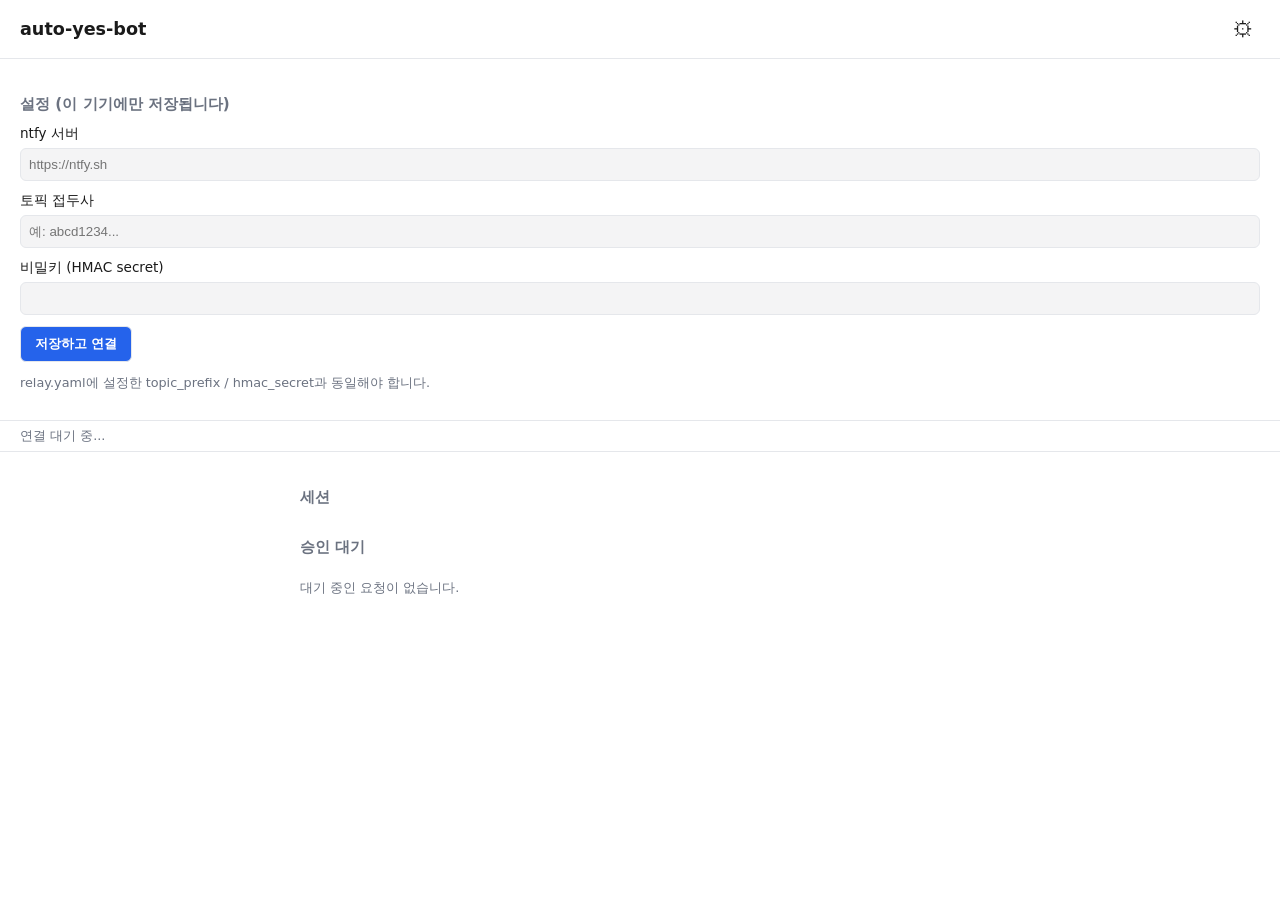
<file: index.html>
<!doctype html>
<html lang="ko">
<head>
<meta charset="utf-8" />
<meta name="viewport" content="width=device-width, initial-scale=1, viewport-fit=cover" />
<title>auto-yes-bot</title>
<link rel="stylesheet" href="style.css" />
</head>
<body>
  <header>
    <h1>auto-yes-bot</h1>
    <button id="settingsBtn" aria-label="설정">⚙</button>
  </header>

  <section id="settingsPanel" class="panel hidden">
    <h2>설정 (이 기기에만 저장됩니다)</h2>
    <label>ntfy 서버<input id="cfgServer" placeholder="https://ntfy.sh" /></label>
    <label>토픽 접두사<input id="cfgPrefix" placeholder="예: abcd1234..." /></label>
    <label>비밀키 (HMAC secret)<input id="cfgSecret" type="password" /></label>
    <button id="saveSettings">저장하고 연결</button>
    <p class="hint">relay.yaml에 설정한 topic_prefix / hmac_secret과 동일해야 합니다.</p>
  </section>

  <section id="statusBar" class="statusbar">연결 대기 중...</section>

  <main>
    <section>
      <h2>세션</h2>
      <ul id="sessionList" class="session-list"></ul>
    </section>

    <section>
      <h2>승인 대기</h2>
      <ul id="pendingList" class="pending-list"></ul>
      <p id="emptyPending" class="hint">대기 중인 요청이 없습니다.</p>
    </section>
  </main>

  <script src="app.js"></script>
</body>
</html>
</file>
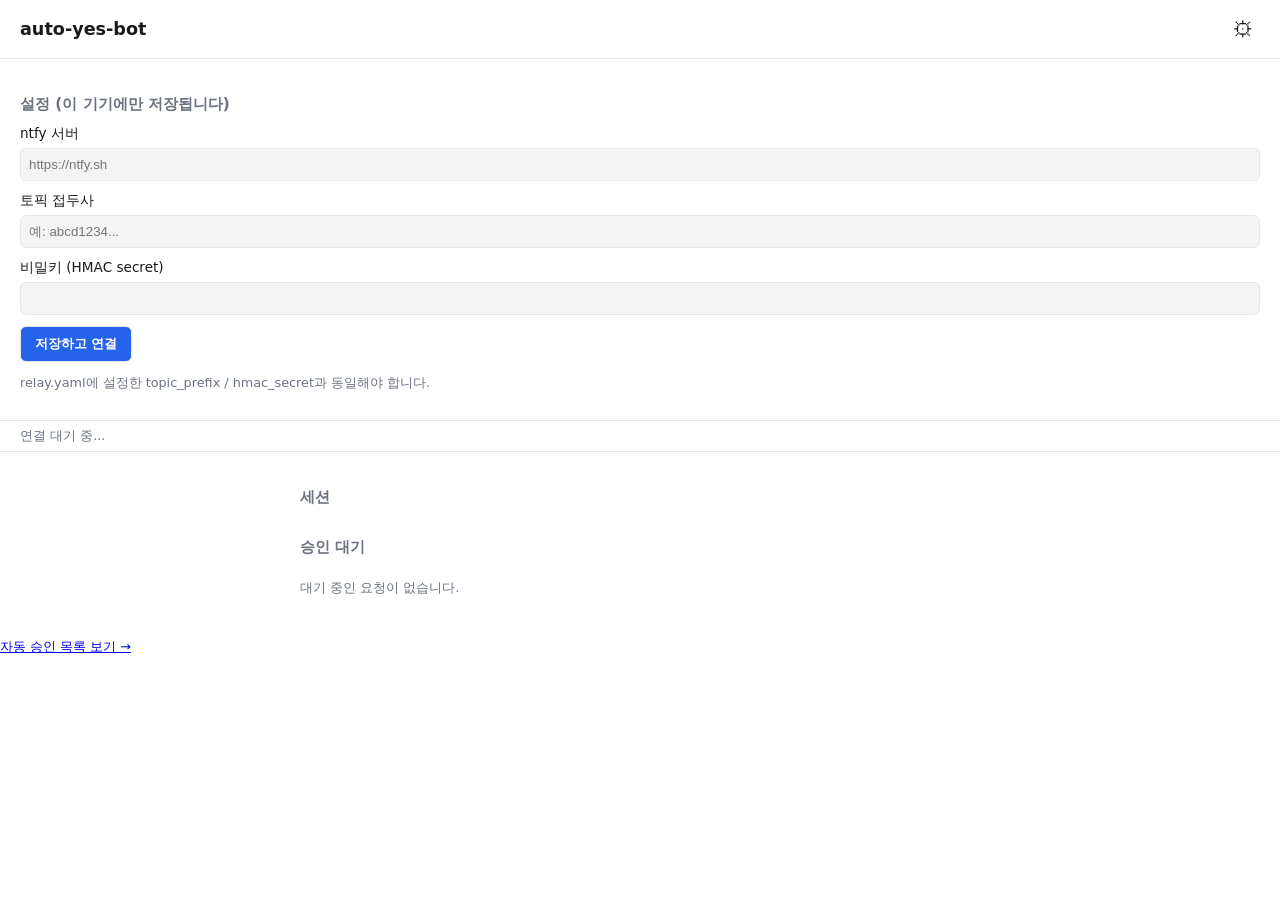
<file: web/index.html>
<!doctype html>
<html lang="ko">
<head>
<meta charset="utf-8" />
<meta name="viewport" content="width=device-width, initial-scale=1, viewport-fit=cover" />
<title>auto-yes-bot</title>
<link rel="stylesheet" href="style.css" />
</head>
<body>
  <header>
    <h1>auto-yes-bot</h1>
    <button id="settingsBtn" aria-label="설정">⚙</button>
  </header>

  <section id="settingsPanel" class="panel hidden">
    <h2>설정 (이 기기에만 저장됩니다)</h2>
    <label>ntfy 서버<input id="cfgServer" placeholder="https://ntfy.sh" /></label>
    <label>토픽 접두사<input id="cfgPrefix" placeholder="예: abcd1234..." /></label>
    <label>비밀키 (HMAC secret)<input id="cfgSecret" type="password" /></label>
    <button id="saveSettings">저장하고 연결</button>
    <p class="hint">relay.yaml에 설정한 topic_prefix / hmac_secret과 동일해야 합니다.</p>
  </section>

  <section id="statusBar" class="statusbar">연결 대기 중...</section>

  <main>
    <section>
      <h2>세션</h2>
      <ul id="sessionList" class="session-list"></ul>
    </section>

    <section>
      <h2>승인 대기</h2>
      <ul id="pendingList" class="pending-list"></ul>
      <p id="emptyPending" class="hint">대기 중인 요청이 없습니다.</p>
    </section>
  </main>

  <p class="hint"><a href="auto_approve.html">자동 승인 목록 보기 →</a></p>

  <script src="app.js"></script>
</body>
</html>
</file>
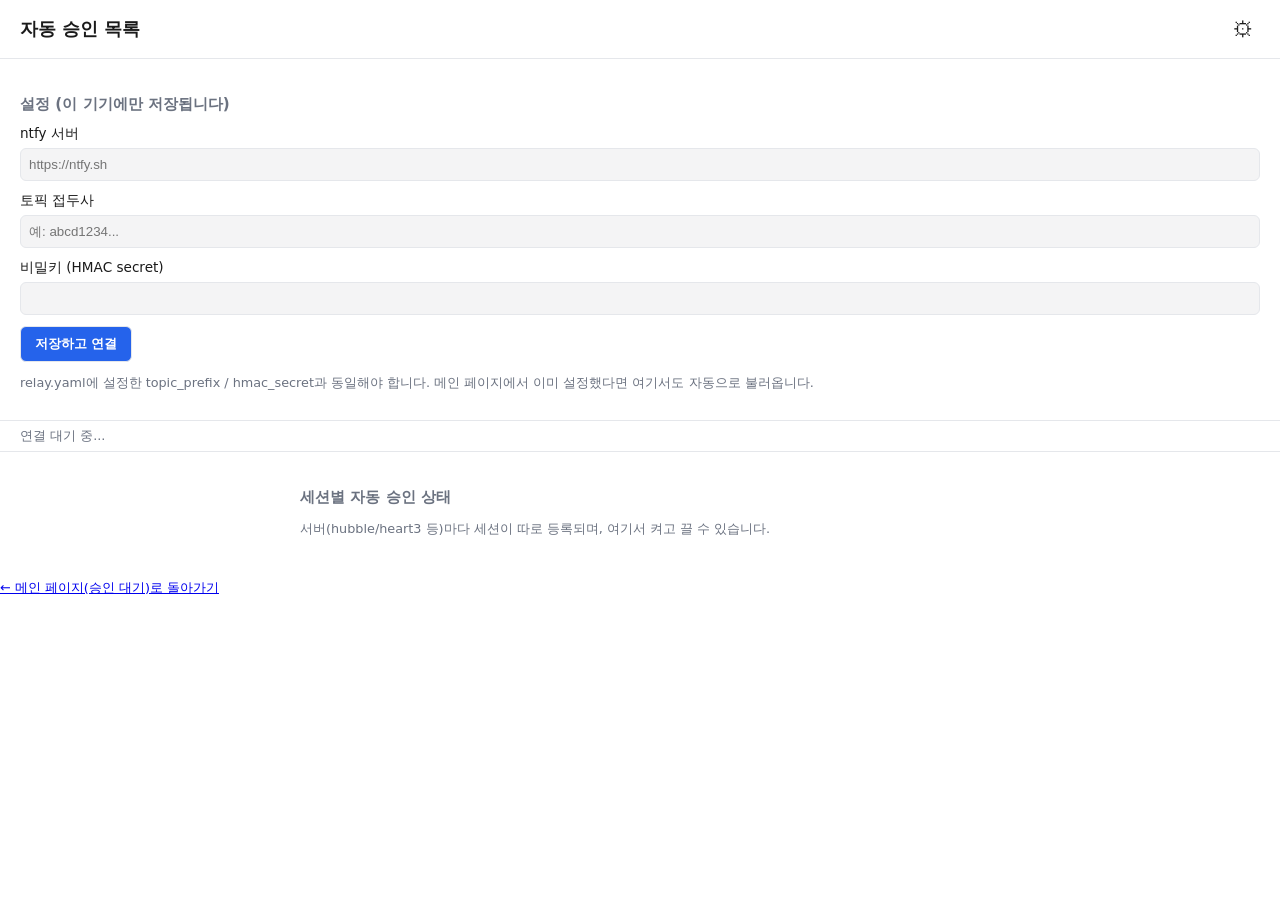
<file: web/auto_approve.html>
<!doctype html>
<html lang="ko">
<head>
<meta charset="utf-8" />
<meta name="viewport" content="width=device-width, initial-scale=1, viewport-fit=cover" />
<title>auto-yes-bot — 자동 승인 목록</title>
<link rel="stylesheet" href="style.css" />
</head>
<body>
  <header>
    <h1>자동 승인 목록</h1>
    <button id="settingsBtn" aria-label="설정">⚙</button>
  </header>

  <section id="settingsPanel" class="panel hidden">
    <h2>설정 (이 기기에만 저장됩니다)</h2>
    <label>ntfy 서버<input id="cfgServer" placeholder="https://ntfy.sh" /></label>
    <label>토픽 접두사<input id="cfgPrefix" placeholder="예: abcd1234..." /></label>
    <label>비밀키 (HMAC secret)<input id="cfgSecret" type="password" /></label>
    <button id="saveSettings">저장하고 연결</button>
    <p class="hint">relay.yaml에 설정한 topic_prefix / hmac_secret과 동일해야 합니다.
    메인 페이지에서 이미 설정했다면 여기서도 자동으로 불러옵니다.</p>
  </section>

  <section id="statusBar" class="statusbar">연결 대기 중...</section>

  <main>
    <section>
      <h2>세션별 자동 승인 상태</h2>
      <p class="hint">서버(hubble/heart3 등)마다 세션이 따로 등록되며, 여기서 켜고 끌 수 있습니다.</p>
      <ul id="sessionList" class="session-list"></ul>
    </section>
  </main>

  <p class="hint"><a href="index.html">← 메인 페이지(승인 대기)로 돌아가기</a></p>

  <script src="auto_approve.js"></script>
</body>
</html>
</file>
<file: style.css>
:root {
  --bg: #ffffff;
  --fg: #1a1a1a;
  --muted: #6b7280;
  --card: #f4f4f5;
  --border: #e5e7eb;
  --accent: #2563eb;
  --danger: #dc2626;
  --ok: #16a34a;
}

@media (prefers-color-scheme: dark) {
  :root {
    --bg: #111113;
    --fg: #f4f4f5;
    --muted: #9ca3af;
    --card: #1c1c1f;
    --border: #2e2e33;
    --accent: #60a5fa;
    --danger: #f87171;
    --ok: #4ade80;
  }
}

* { box-sizing: border-box; }

body {
  margin: 0;
  background: var(--bg);
  color: var(--fg);
  font-family: -apple-system, "Noto Sans KR", system-ui, sans-serif;
  padding-bottom: 3rem;
}

header {
  display: flex;
  justify-content: space-between;
  align-items: center;
  padding: 1rem 1.25rem;
  border-bottom: 1px solid var(--border);
  position: sticky;
  top: 0;
  background: var(--bg);
}

header h1 { font-size: 1.1rem; margin: 0; }
header button { background: none; border: none; font-size: 1.3rem; color: var(--fg); }

.statusbar {
  padding: 0.4rem 1.25rem;
  font-size: 0.8rem;
  color: var(--muted);
  border-bottom: 1px solid var(--border);
}

main { padding: 1rem 1.25rem; max-width: 720px; margin: 0 auto; }

section h2 { font-size: 0.95rem; color: var(--muted); margin: 1.2rem 0 0.6rem; }

.panel {
  padding: 1rem 1.25rem;
  border-bottom: 1px solid var(--border);
}
.panel.hidden { display: none; }
.panel label { display: block; margin-bottom: 0.7rem; font-size: 0.85rem; }
.panel input {
  display: block;
  width: 100%;
  margin-top: 0.3rem;
  padding: 0.5rem;
  border: 1px solid var(--border);
  border-radius: 6px;
  background: var(--card);
  color: var(--fg);
}
.panel button, .pending-card button, .session-card button {
  padding: 0.5rem 0.9rem;
  border-radius: 6px;
  border: 1px solid var(--border);
  background: var(--accent);
  color: white;
  font-weight: 600;
}
.hint { color: var(--muted); font-size: 0.8rem; }

.session-list, .pending-list { list-style: none; padding: 0; margin: 0; display: flex; flex-direction: column; gap: 0.6rem; }

.session-card, .pending-card {
  background: var(--card);
  border: 1px solid var(--border);
  border-radius: 10px;
  padding: 0.8rem 1rem;
}

.session-card { display: flex; justify-content: space-between; align-items: center; gap: 0.5rem; }
.session-card .label { font-size: 0.9rem; word-break: break-all; }
.session-card .status { font-size: 0.75rem; color: var(--muted); }
.session-card .status.pending { color: var(--danger); font-weight: 600; }

.toggle {
  display: inline-flex;
  align-items: center;
  gap: 0.4rem;
  font-size: 0.75rem;
  color: var(--muted);
  white-space: nowrap;
}
.toggle input { transform: scale(1.2); }

.pending-card .meta { font-size: 0.8rem; color: var(--muted); margin-bottom: 0.4rem; }
.pending-card pre {
  background: var(--bg);
  border: 1px solid var(--border);
  border-radius: 6px;
  padding: 0.6rem;
  font-size: 0.78rem;
  white-space: pre-wrap;
  word-break: break-word;
  max-height: 220px;
  overflow-y: auto;
}
.pending-card .options { display: flex; flex-wrap: wrap; gap: 0.5rem; margin: 0.5rem 0; }
.pending-card .options button { background: var(--card); color: var(--fg); }
.pending-card .options button.approve { background: var(--ok); color: #06280f; border-color: var(--ok); }
.pending-card .options button.deny { background: var(--danger); color: #2a0a0a; border-color: var(--danger); }
</file>
<file: web/style.css>
:root {
  --bg: #ffffff;
  --fg: #1a1a1a;
  --muted: #6b7280;
  --card: #f4f4f5;
  --border: #e5e7eb;
  --accent: #2563eb;
  --danger: #dc2626;
  --ok: #16a34a;
}

@media (prefers-color-scheme: dark) {
  :root {
    --bg: #111113;
    --fg: #f4f4f5;
    --muted: #9ca3af;
    --card: #1c1c1f;
    --border: #2e2e33;
    --accent: #60a5fa;
    --danger: #f87171;
    --ok: #4ade80;
  }
}

* { box-sizing: border-box; }

body {
  margin: 0;
  background: var(--bg);
  color: var(--fg);
  font-family: -apple-system, "Noto Sans KR", system-ui, sans-serif;
  padding-bottom: 3rem;
}

header {
  display: flex;
  justify-content: space-between;
  align-items: center;
  padding: 1rem 1.25rem;
  border-bottom: 1px solid var(--border);
  position: sticky;
  top: 0;
  background: var(--bg);
}

header h1 { font-size: 1.1rem; margin: 0; }
header button { background: none; border: none; font-size: 1.3rem; color: var(--fg); }

.statusbar {
  padding: 0.4rem 1.25rem;
  font-size: 0.8rem;
  color: var(--muted);
  border-bottom: 1px solid var(--border);
}

main { padding: 1rem 1.25rem; max-width: 720px; margin: 0 auto; }

section h2 { font-size: 0.95rem; color: var(--muted); margin: 1.2rem 0 0.6rem; }

.panel {
  padding: 1rem 1.25rem;
  border-bottom: 1px solid var(--border);
}
.panel.hidden { display: none; }
.panel label { display: block; margin-bottom: 0.7rem; font-size: 0.85rem; }
.panel input {
  display: block;
  width: 100%;
  margin-top: 0.3rem;
  padding: 0.5rem;
  border: 1px solid var(--border);
  border-radius: 6px;
  background: var(--card);
  color: var(--fg);
}
.panel button, .pending-card button, .session-card button {
  padding: 0.5rem 0.9rem;
  border-radius: 6px;
  border: 1px solid var(--border);
  background: var(--accent);
  color: white;
  font-weight: 600;
}
.hint { color: var(--muted); font-size: 0.8rem; }

.session-list, .pending-list { list-style: none; padding: 0; margin: 0; display: flex; flex-direction: column; gap: 0.6rem; }

.session-card, .pending-card {
  background: var(--card);
  border: 1px solid var(--border);
  border-radius: 10px;
  padding: 0.8rem 1rem;
}

.session-card { display: flex; justify-content: space-between; align-items: center; gap: 0.5rem; }
.session-card .label { font-size: 0.9rem; word-break: break-all; }
.session-card .status { font-size: 0.75rem; color: var(--muted); }
.session-card .status.pending { color: var(--danger); font-weight: 600; }

.toggle {
  display: inline-flex;
  align-items: center;
  gap: 0.4rem;
  font-size: 0.75rem;
  color: var(--muted);
  white-space: nowrap;
}
.toggle input { transform: scale(1.2); }

.pending-card .meta { font-size: 0.8rem; color: var(--muted); margin-bottom: 0.4rem; }
.pending-card pre {
  background: var(--bg);
  border: 1px solid var(--border);
  border-radius: 6px;
  padding: 0.6rem;
  font-size: 0.78rem;
  white-space: pre-wrap;
  word-break: break-word;
  max-height: 220px;
  overflow-y: auto;
}
.pending-card .options { display: flex; flex-wrap: wrap; gap: 0.5rem; margin: 0.5rem 0; }
.pending-card .options button { background: var(--card); color: var(--fg); }
.pending-card .options button.approve { background: var(--ok); color: #06280f; border-color: var(--ok); }
.pending-card .options button.deny { background: var(--danger); color: #2a0a0a; border-color: var(--danger); }
</file>
